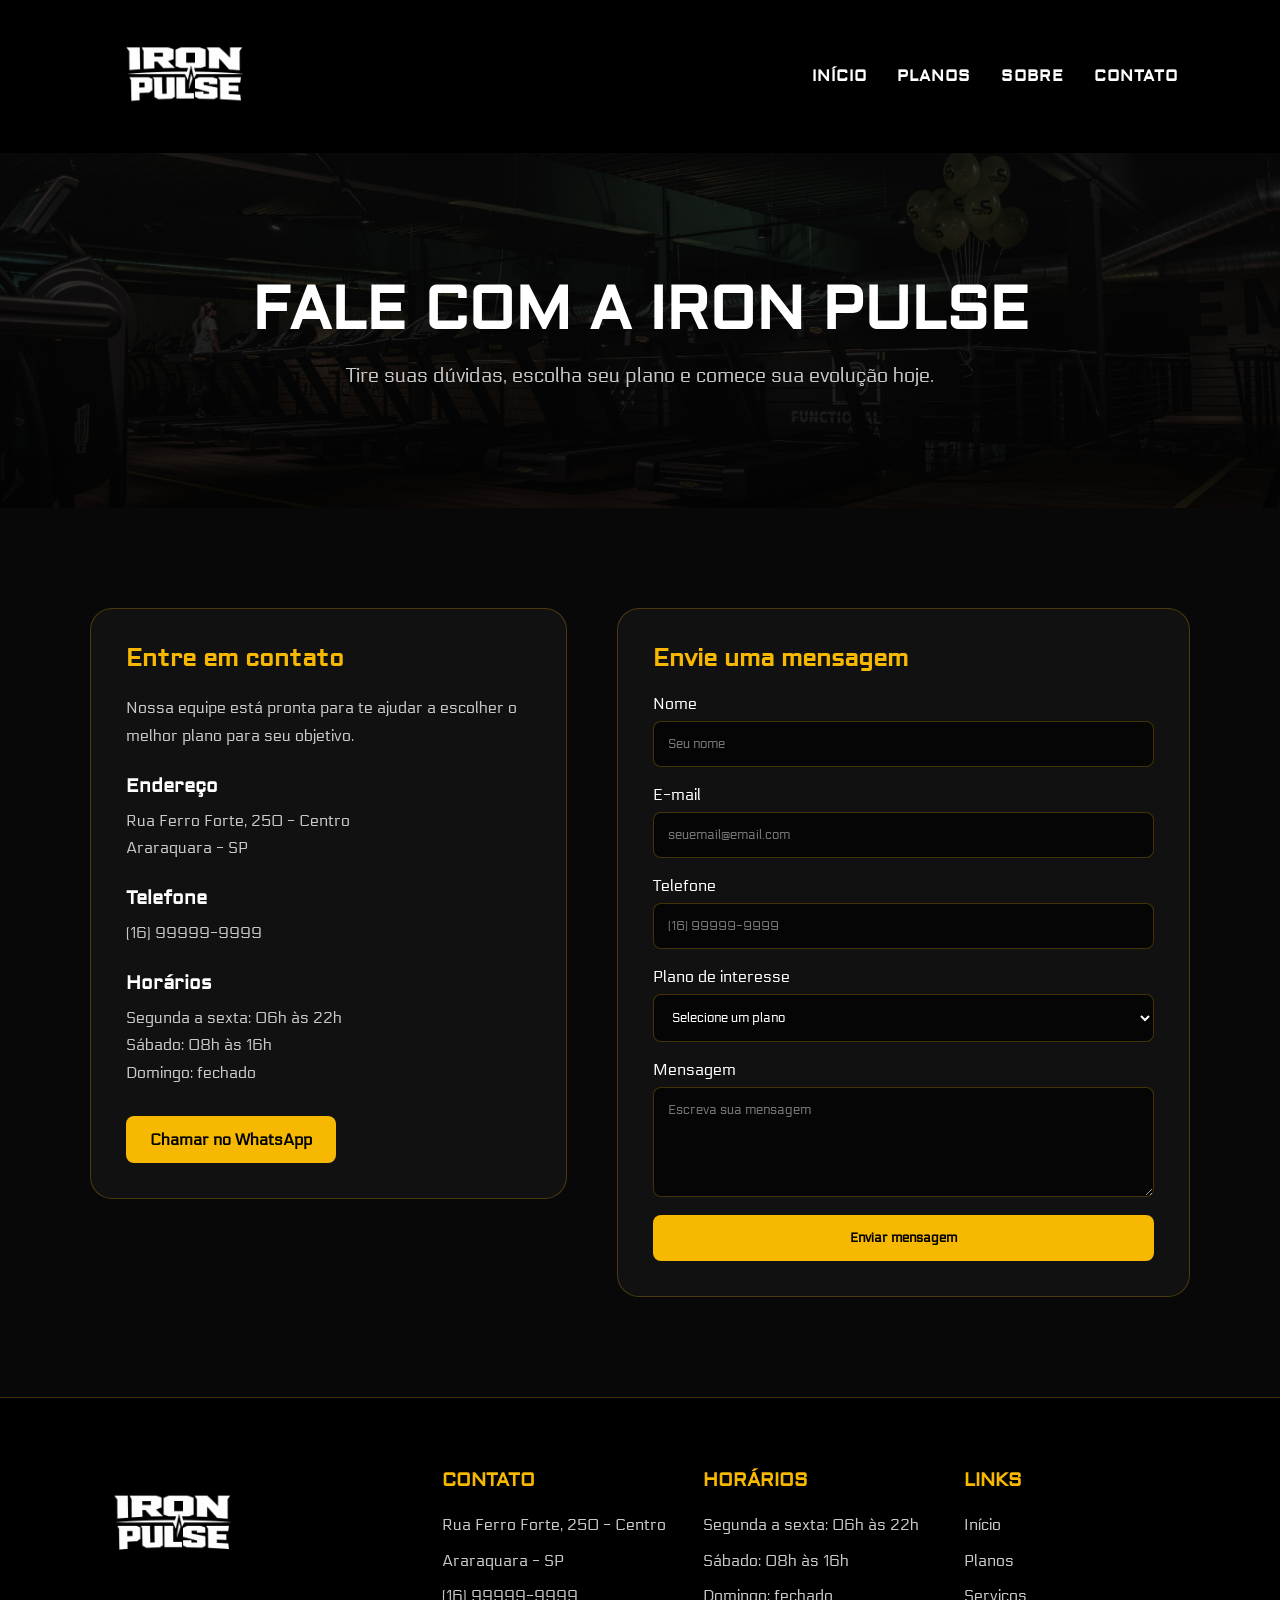
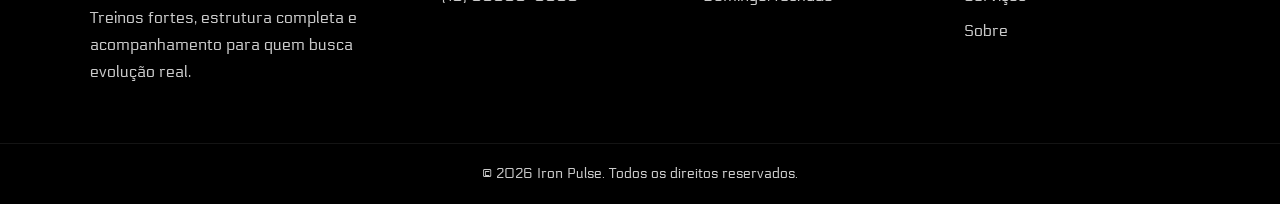
<file: contato.html>
<!doctype html>
<html lang="pt-br">
  <head>
    <meta charset="UTF-8" />
    <meta name="viewport" content="width=device-width, initial-scale=1.0" />
    <title>Contato - Iron Pulse</title>

    <link rel="stylesheet" href="css/style.css" />
    <link
      href="https://fonts.googleapis.com/css2?family=Aldrich&display=swap"
      rel="stylesheet"
    />
    <link
      href="https://fonts.googleapis.com/css2?family=Electrolize&display=swap"
      rel="stylesheet"
    />
    <link rel="icon" href="img/logo-escrita-iron-pulse.png" />
  </head>

  <body>
    <header>
      <a href="index.html" class="logo-link">
        <img src="img/logo-escrita-iron-pulse.png" alt="Logo Iron Pulse" />
      </a>

      <nav>
        <ul>
          <li><a href="index.html">Início</a></li>
          <li><a href="index.html#planos">Planos</a></li>
          <li><a href="sobre.html">Sobre</a></li>
          <li><a href="contato.html">Contato</a></li>
        </ul>
      </nav>
    </header>

    <main>
      <section class="contato-hero">
        <div class="container">
          <h1>Fale com a Iron Pulse</h1>
          <p>
            Tire suas dúvidas, escolha seu plano e comece sua evolução hoje.
          </p>
        </div>
      </section>

      <section class="contato-area">
        <div class="container contato-grid">
          <div class="contato-info">
            <h2>Entre em contato</h2>

            <p>
              Nossa equipe está pronta para te ajudar a escolher o melhor plano
              para seu objetivo.
            </p>

            <div class="info-box">
              <h3>Endereço</h3>
              <p>Rua Ferro Forte, 250 - Centro</p>
              <p>Araraquara - SP</p>
            </div>

            <div class="info-box">
              <h3>Telefone</h3>
              <p>(16) 99999-9999</p>
            </div>

            <div class="info-box">
              <h3>Horários</h3>
              <p>Segunda a sexta: 06h às 22h</p>
              <p>Sábado: 08h às 16h</p>
              <p>Domingo: fechado</p>
            </div>

            <a
              href="https://wa.me/5516999999999"
              target="_blank"
              class="whatsapp"
            >
              Chamar no WhatsApp
            </a>
          </div>

          <form class="form-contato" action="#" method="post">
            <h2>Envie uma mensagem</h2>

            <label for="nome">Nome</label>
            <input type="text" id="nome" name="nome" placeholder="Seu nome" />

            <label for="email">E-mail</label>
            <input
              type="email"
              id="email"
              name="email"
              placeholder="seuemail@email.com"
            />

            <label for="telefone">Telefone</label>
            <input
              type="tel"
              id="telefone"
              name="telefone"
              placeholder="(16) 99999-9999"
            />

            <label for="plano">Plano de interesse</label>
            <select id="plano" name="plano">
              <option value="">Selecione um plano</option>
              <option value="basico">Básico</option>
              <option value="premium">Premium</option>
              <option value="familia">Família</option>
            </select>

            <label for="mensagem">Mensagem</label>
            <textarea
              id="mensagem"
              name="mensagem"
              rows="5"
              placeholder="Escreva sua mensagem"
            ></textarea>

            <button type="submit">Enviar mensagem</button>
          </form>
        </div>
      </section>
    </main>

    <footer class="footer">
      <div class="container footer-conteudo">
        <div>
          <img
            src="img/logo-escrita-iron-pulse.png"
            alt="Logo Iron Pulse"
            class="footer-logo"
          />
          <p>
            Treinos fortes, estrutura completa e acompanhamento para quem busca
            evolução real.
          </p>
        </div>

        <div>
          <h3>Contato</h3>
          <p>Rua Ferro Forte, 250 - Centro</p>
          <p>Araraquara - SP</p>
          <p>(16) 99999-9999</p>
        </div>

        <div>
          <h3>Horários</h3>
          <p>Segunda a sexta: 06h às 22h</p>
          <p>Sábado: 08h às 16h</p>
          <p>Domingo: fechado</p>
        </div>

        <div>
          <h3>Links</h3>
          <a href="index.html">Início</a>
          <a href="index.html#planos">Planos</a>
          <a href="index.html#servicos">Serviços</a>
          <a href="sobre.html">Sobre</a>
        </div>
      </div>

      <div class="footer-copy">
        <p>© 2026 Iron Pulse. Todos os direitos reservados.</p>
      </div>
    </footer>
  </body>
</html>
</file>
<file: css/style.css>
@import url("https://fonts.googleapis.com/css2?family=Aldrich&family=Electrolize&display=swap");

:root {
  --bg-main: #050505;
  --bg-sec: #0d0d0d;
  --bg-card: #111111;
  --primary: #f6b800;
  --text-main: #ffffff;
  --text-sec: #c9c9c9;
  --border-primary: rgba(246, 184, 0, 0.25);
  --shadow-primary: rgba(246, 184, 0, 0.25);
  --font-title: "Aldrich", sans-serif;
  --font-text: "Electrolize", sans-serif;
}

* {
  margin: 0;
  padding: 0;
  box-sizing: border-box;
}

html {
  scroll-behavior: smooth;
}

body {
  background: var(--bg-main);
  color: var(--text-main);
  font-family: var(--font-text);
}

h1,
h2,
h3,
nav a {
  font-family: var(--font-title);
}

p,
a,
li,
label,
input,
select,
textarea,
button {
  font-family: var(--font-text);
}

a {
  text-decoration: none;
}

.container {
  max-width: 1100px;
  margin: 0 auto;
}

/* HEADER */

header {
  display: flex;
  justify-content: space-between;
  align-items: center;
  padding: 20px 8%;
  background: #000;
}

.logo-link img {
  width: 170px;
  display: block;
}

nav ul {
  display: flex;
  gap: 30px;
  list-style: none;
}

nav a {
  color: var(--text-main);
  font-weight: 700;
  text-transform: uppercase;
  letter-spacing: 1px;
  transition: 0.3s;
}

nav a:hover {
  color: var(--primary);
}

/* HERO INÍCIO */

.hero {
  position: relative;
  padding: 120px 20px;
  background: url("../img/academia-bg.jpg") center/cover no-repeat;
}

.hero::before {
  content: "";
  position: absolute;
  inset: 0;
  background: rgba(0, 0, 0, 0.7);
}

.hero .container {
  position: relative;
  z-index: 2;
}

.hero h1 {
  max-width: 600px;
  font-size: 72px;
  text-transform: uppercase;
  letter-spacing: 2px;
  margin-bottom: 20px;
  text-shadow: 0 4px 15px rgba(0, 0, 0, 0.9);
}

.frase {
  max-width: 500px;
  font-size: 20px;
  margin-bottom: 20px;
  text-shadow: 0 2px 10px rgba(0, 0, 0, 0.9);
}

.botao,
.botao-plano,
.whatsapp,
.form-contato button,
.overlay a {
  display: inline-block;
  background: var(--primary);
  color: #000;
  font-weight: 900;
  transition: 0.3s;
}

.botao {
  padding: 14px 28px;
  letter-spacing: 1px;
}

.botao:hover,
.whatsapp:hover,
.form-contato button:hover {
  background: #fff;
  transform: translateY(-3px);
}

/* SERVIÇOS */

.servicos {
  padding: 80px 20px;
  background: var(--bg-sec);
}

.servicos h2,
.planos h2,
.explicacoes h2 {
  text-align: center;
  font-size: 40px;
  margin-bottom: 60px;
  letter-spacing: 1px;
}

.servicos span {
  color: var(--primary);
}

.cards-img {
  display: grid;
  grid-template-columns: repeat(4, 1fr);
  gap: 20px;
}

.card-produto {
  height: 620px;
  border-radius: 25px;
  overflow: hidden;
  position: relative;
  background-size: cover;
  background-position: center;
  transition: 0.3s;
}

.card-produto:hover {
  transform: scale(1.03);
}

.card-musculacao {
  background-image: url("../img/musculacao.jpg");
}

.card-personal {
  background-image: url("../img/personal.jpg");
}

.card-funcional {
  background-image: url("../img/funcional.jpg");
}

.card-avaliacao {
  background-image: url("../img/avaliacao.jpg");
}

.overlay {
  position: absolute;
  bottom: 0;
  width: 100%;
  padding: 25px;
  background: linear-gradient(transparent, #000);
}

.overlay h3 {
  font-size: 26px;
}

.overlay p {
  font-size: 14px;
  margin: 10px 0;
}

.overlay a {
  margin-top: 10px;
  padding: 8px 15px;
}

/* PLANOS */

.planos {
  padding: 110px 20px;
  background:
    radial-gradient(circle at center, rgba(246, 184, 0, 0.16), transparent 45%),
    linear-gradient(180deg, #050505, #0d0d0d);
}

.planos h2 {
  font-size: 44px;
  text-transform: uppercase;
}

.planos-cards {
  display: grid;
  grid-template-columns: repeat(3, 1fr);
  gap: 28px;
}

.plano-card-link {
  color: inherit;
  display: block;
}

.plano-card {
  min-height: 430px;
  padding: 42px 34px;
  background:
    linear-gradient(
      180deg,
      rgba(255, 255, 255, 0.06),
      rgba(255, 255, 255, 0.01)
    ),
    var(--bg-card);
  border: 1px solid rgba(246, 184, 0, 0.22);
  border-radius: 24px;
  text-align: center;
  cursor: pointer;
  position: relative;
  overflow: hidden;
  transition: 0.35s;
  box-shadow: 0 20px 45px rgba(0, 0, 0, 0.45);
}

.plano-card::before {
  content: "";
  position: absolute;
  inset: 0;
  background: linear-gradient(
    120deg,
    transparent,
    rgba(246, 184, 0, 0.18),
    transparent
  );
  transform: translateX(-100%);
  transition: 0.6s;
}

.plano-card:hover::before {
  transform: translateX(100%);
}

.plano-card:hover {
  transform: translateY(-14px);
  border-color: var(--primary);
  box-shadow: 0 25px 65px rgba(246, 184, 0, 0.2);
}

.plano-card h3 {
  font-size: 30px;
  margin-bottom: 24px;
  text-transform: uppercase;
}

.preco {
  font-size: 46px;
  color: var(--primary);
  font-weight: 900;
  margin-bottom: 30px;
}

.preco span {
  font-size: 16px;
  color: var(--text-sec);
}

.plano-card ul {
  list-style: none;
  margin-bottom: 34px;
}

.plano-card li {
  color: var(--text-sec);
  margin-bottom: 14px;
}

.plano-card li::before {
  content: "✓ ";
  color: var(--primary);
  font-weight: bold;
}

.botao-plano {
  padding: 13px 24px;
  border-radius: 8px;
}

.plano-card:hover .botao-plano {
  background: #fff;
  transform: scale(1.05);
}

.destaque {
  border-color: var(--primary);
  transform: scale(1.06);
  box-shadow: 0 0 35px rgba(246, 184, 0, 0.3);
}

.destaque::after {
  content: "MAIS ESCOLHIDO";
  position: absolute;
  top: 18px;
  right: -38px;
  background: var(--primary);
  color: #000;
  padding: 8px 42px;
  font-size: 12px;
  font-weight: 900;
  transform: rotate(35deg);
}

.destaque:hover {
  transform: scale(1.06) translateY(-14px);
}

/* EXPLICAÇÕES */

.explicacoes {
  padding: 100px 20px;
  background: #080808;
}

.explicacao-bloco,
.sobre-bloco {
  display: flex;
  align-items: center;
  gap: 40px;
  margin-bottom: 80px;
}

.invertido {
  flex-direction: row-reverse;
}

.texto,
.imagem {
  flex: 1;
}

.texto h3 {
  font-size: 28px;
  color: var(--primary);
  margin-bottom: 15px;
}

.texto p,
.sobre-bloco p {
  color: var(--text-sec);
  line-height: 1.8;
  margin-bottom: 16px;
}

.imagem img,
.sobre-bloco img {
  width: 100%;
  border-radius: 16px;
  object-fit: cover;
}

/* SOBRE */

.sobre-hero,
.contato-hero {
  padding: 120px 20px;
  text-align: center;
}

.sobre-hero {
  background:
    linear-gradient(rgba(0, 0, 0, 0.7), rgba(0, 0, 0, 0.9)),
    url("../img/sobre-bg.jpg") center/cover no-repeat;
}

.sobre-hero h1,
.contato-hero h1 {
  font-size: 60px;
  text-transform: uppercase;
  margin-bottom: 15px;
}

.sobre-hero p,
.contato-hero p {
  color: var(--text-sec);
  font-size: 20px;
}

.sobre-conteudo {
  padding: 100px 20px;
}

.sobre-bloco h2 {
  margin-bottom: 15px;
}

/* CONTATO */

.contato-hero {
  background:
    linear-gradient(rgba(0, 0, 0, 0.75), rgba(0, 0, 0, 0.9)),
    url("../img/contato-bg.jpg") center/cover no-repeat;
}

.contato-area {
  padding: 100px 20px;
  background: #080808;
}

.contato-grid {
  display: grid;
  grid-template-columns: 1fr 1.2fr;
  gap: 50px;
  align-items: start;
}

.contato-info,
.form-contato {
  background: var(--bg-card);
  border: 1px solid var(--border-primary);
  border-radius: 22px;
  padding: 35px;
}

.contato-info h2,
.form-contato h2 {
  color: var(--primary);
  margin-bottom: 20px;
}

.contato-info p,
.info-box p {
  color: var(--text-sec);
  line-height: 1.7;
}

.info-box {
  margin-top: 25px;
}

.info-box h3 {
  margin-bottom: 8px;
}

.whatsapp {
  margin-top: 30px;
  padding: 14px 24px;
  border-radius: 8px;
}

.form-contato {
  display: flex;
  flex-direction: column;
}

.form-contato label {
  margin-bottom: 8px;
}

.form-contato input,
.form-contato select,
.form-contato textarea {
  margin-bottom: 18px;
  padding: 14px;
  border: 1px solid var(--border-primary);
  border-radius: 8px;
  background: #050505;
  color: #fff;
  outline: none;
}

.form-contato input:focus,
.form-contato select:focus,
.form-contato textarea:focus {
  border-color: var(--primary);
}

.form-contato button {
  border: none;
  padding: 15px;
  border-radius: 8px;
  cursor: pointer;
}

/* FOOTER */

.footer {
  background: #000;
  padding-top: 70px;
  border-top: 1px solid var(--border-primary);
}

.footer-conteudo {
  display: grid;
  grid-template-columns: 1.4fr 1fr 1fr 1fr;
  gap: 35px;
  padding-bottom: 50px;
}

.footer-logo {
  width: 170px;
  margin-bottom: 18px;
}

.footer h3 {
  color: var(--primary);
  margin-bottom: 18px;
  text-transform: uppercase;
}

.footer p,
.footer a {
  color: var(--text-sec);
  line-height: 1.7;
  display: block;
  margin-bottom: 8px;
}

.footer a:hover {
  color: var(--primary);
}

.footer-copy {
  border-top: 1px solid rgba(255, 255, 255, 0.08);
  text-align: center;
  padding: 18px 20px;
}

.footer-copy p {
  margin: 0;
  font-size: 14px;
}

/* RESPONSIVO */

@media (max-width: 1000px) {
  .cards-img {
    grid-template-columns: repeat(2, 1fr);
  }

  .hero h1 {
    font-size: 50px;
  }
}

@media (max-width: 900px) {
  .planos-cards,
  .contato-grid {
    grid-template-columns: 1fr;
  }

  .destaque,
  .destaque:hover {
    transform: none;
  }

  .footer-conteudo {
    grid-template-columns: 1fr 1fr;
  }
}

@media (max-width: 768px) {
  header {
    flex-direction: column;
    gap: 20px;
  }

  nav ul {
    flex-wrap: wrap;
    justify-content: center;
  }

  .explicacao-bloco,
  .sobre-bloco,
  .invertido {
    flex-direction: column;
  }

  .sobre-hero h1,
  .contato-hero h1 {
    font-size: 40px;
  }
}

@media (max-width: 600px) {
  .cards-img,
  .footer-conteudo {
    grid-template-columns: 1fr;
  }

  .hero h1 {
    font-size: 32px;
  }

  .footer-conteudo {
    text-align: center;
  }

  .footer-logo {
    margin: 0 auto 18px;
  }
}
</file>
